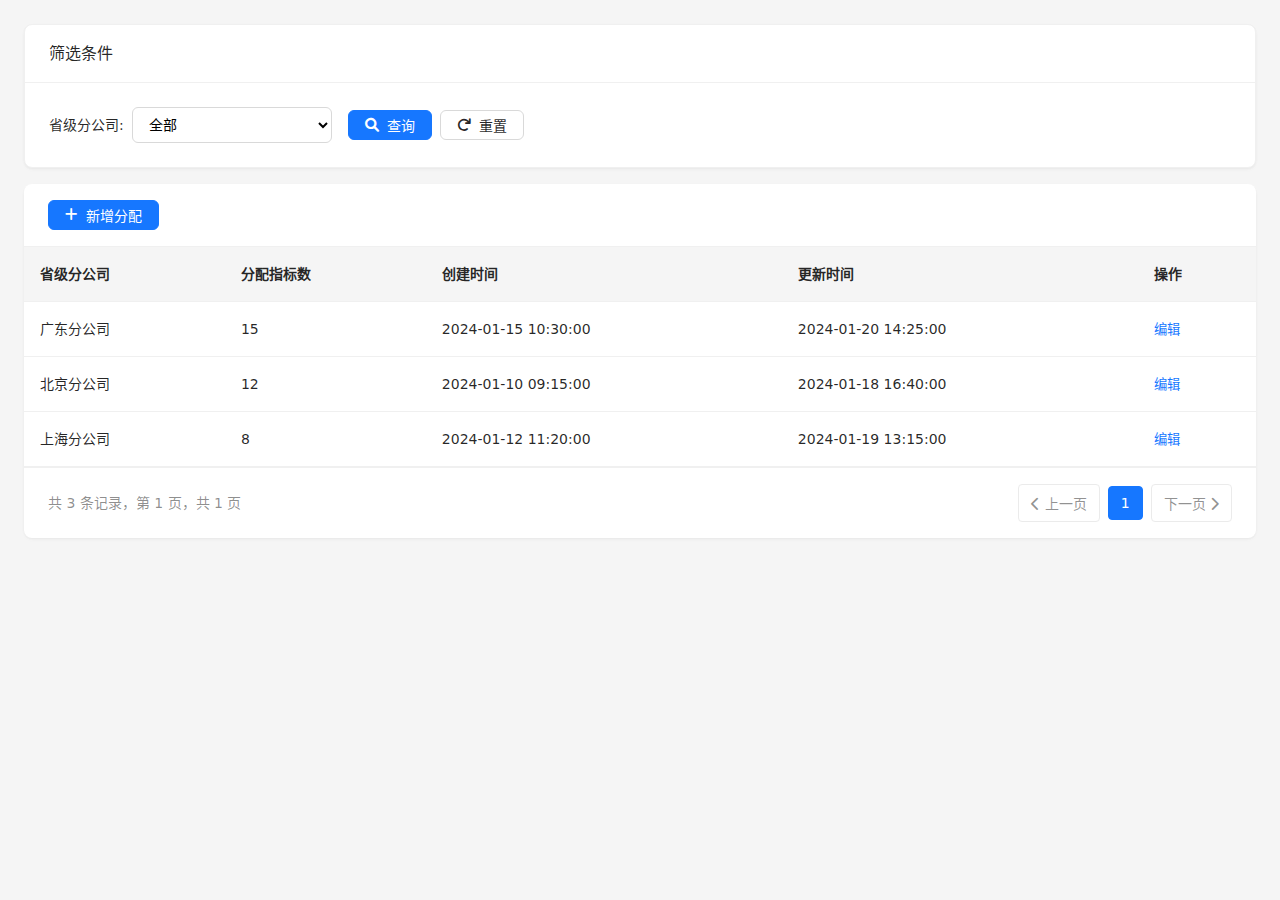
<file: indicator-assignment.html>
<!DOCTYPE html>
<html lang="zh-CN">
<head>
    <meta charset="UTF-8">
    <meta name="viewport" content="width=device-width, initial-scale=1.0">
    <title>指标分配管理</title>
    <link href="css/tailwind-minimal.css" rel="stylesheet">
    <link href="https://cdnjs.cloudflare.com/ajax/libs/font-awesome/6.0.0/css/all.min.css" rel="stylesheet">
    <style>
        :root {
            --primary-blue: #1677ff;
            --primary-blue-hover: #4096ff;
            --primary-blue-active: #0958d9;
            --primary-blue-light: #e6f4ff;
            --success-green: #52c41a;
            --warning-orange: #fa8c16;
            --error-red: #ff4d4f;
            --bg-layout: #f5f5f5;
            --bg-container: #ffffff;
            --border-color: #d9d9d9;
            --border-color-light: #f0f0f0;
            --text-primary: #000000d9;
            --text-secondary: #00000073;
            --text-disabled: #00000040;
            --shadow-card: 0 1px 2px 0 rgba(0, 0, 0, 0.03), 0 1px 6px -1px rgba(0, 0, 0, 0.02), 0 2px 4px 0 rgba(0, 0, 0, 0.02);
        }

        * {
            font-family: 'PingFang SC', 'Microsoft YaHei', system-ui, -apple-system, sans-serif;
        }

        body {
            background: var(--bg-layout);
            color: var(--text-primary);
            font-size: 14px;
            line-height: 1.5715;
            margin: 0;
            padding: 24px;
        }

        .page-header {
            background: var(--bg-container);
            padding: 24px;
            border-radius: 8px;
            box-shadow: var(--shadow-card);
            margin-bottom: 24px;
        }

        .page-title {
            font-size: 20px;
            font-weight: 600;
            color: var(--text-primary);
            margin: 0;
        }

        .breadcrumb {
            color: var(--text-secondary);
            font-size: 14px;
            margin-top: 8px;
        }

        .filter-section {
            background: var(--bg-container);
            padding: 24px;
            border-radius: 8px;
            box-shadow: var(--shadow-card);
            margin-bottom: 24px;
        }

        .filter-row {
            display: flex;
            gap: 16px;
            align-items: center;
            flex-wrap: wrap;
        }

        .filter-item {
            display: flex;
            align-items: center;
            gap: 8px;
        }

        .filter-label {
            font-size: 14px;
            color: var(--text-primary);
            white-space: nowrap;
        }

        .form-input, .form-select {
            padding: 8px 12px;
            border: 1px solid var(--border-color);
            border-radius: 6px;
            font-size: 14px;
            background: var(--bg-container);
            transition: all 0.2s;
            min-width: 200px;
        }

        .form-input:focus, .form-select:focus {
            outline: none;
            border-color: var(--primary-blue);
            box-shadow: 0 0 0 2px rgba(22, 119, 255, 0.1);
        }

        .btn {
            padding: 4px 16px;
            border-radius: 6px;
            font-size: 14px;
            font-weight: 500;
            cursor: pointer;
            transition: all 0.2s;
            border: 1px solid transparent;
            display: inline-flex;
            align-items: center;
            gap: 8px;
        }

        .btn-primary {
            background: var(--primary-blue);
            color: white;
            border-color: var(--primary-blue);
        }

        .btn-primary:hover {
            background: var(--primary-blue-hover);
            border-color: var(--primary-blue-hover);
        }

        .btn-secondary {
            background: var(--bg-container);
            color: var(--text-primary);
            border-color: var(--border-color);
        }

        .btn-secondary:hover {
            border-color: var(--primary-blue);
            color: var(--primary-blue);
        }

        .content-section {
            background: var(--bg-container);
            border-radius: 8px;
            box-shadow: var(--shadow-card);
            overflow: hidden;
        }

        .section-header {
            padding: 16px 24px;
            border-bottom: 1px solid var(--border-color-light);
            display: flex;
            justify-content: space-between;
            align-items: center;
        }

        .section-title {
            font-size: 16px;
            font-weight: 600;
            color: var(--text-primary);
        }

        .table-container {
            overflow-x: auto;
        }

        .table {
            width: 100%;
            border-collapse: collapse;
        }

        .table th {
            background: var(--bg-layout);
            padding: 16px;
            text-align: left;
            font-weight: 600;
            color: var(--text-primary);
            border-bottom: 1px solid var(--border-color-light);
            font-size: 14px;
        }

        .table td {
            padding: 16px;
            border-bottom: 1px solid var(--border-color-light);
            font-size: 14px;
            color: var(--text-primary);
        }

        .table tbody tr:hover {
            background: var(--bg-layout);
        }

        .status-badge {
            padding: 4px 8px;
            border-radius: 4px;
            font-size: 12px;
            font-weight: 500;
        }

        .status-active {
            background: #f6ffed;
            color: var(--success-green);
            border: 1px solid #b7eb8f;
        }

        .status-inactive {
            background: #fff2e8;
            color: var(--warning-orange);
            border: 1px solid #ffbb96;
        }

        .action-btn {
            padding: 4px 8px;
            font-size: 12px;
            border-radius: 4px;
            margin-right: 8px;
        }

        .pagination {
            padding: 16px 24px;
            display: flex;
            justify-content: space-between;
            align-items: center;
            border-top: 1px solid var(--border-color-light);
        }

        .pagination-info {
            color: var(--text-secondary);
            font-size: 14px;
        }

        .pagination-controls {
            display: flex;
            gap: 8px;
            align-items: center;
        }

        .pagination-btn {
            padding: 8px 12px;
            border: 1px solid var(--border-color);
            background: var(--bg-container);
            color: var(--text-primary);
            border-radius: 4px;
            cursor: pointer;
            font-size: 14px;
        }

        .pagination-btn:hover {
            border-color: var(--primary-blue);
            color: var(--primary-blue);
        }

        .pagination-btn.active {
            background: var(--primary-blue);
            color: white;
            border-color: var(--primary-blue);
        }

        .pagination-btn:disabled {
            opacity: 0.5;
            cursor: not-allowed;
        }

        /* 弹窗样式 */
        .modal-overlay {
            position: fixed;
            top: 0;
            left: 0;
            right: 0;
            bottom: 0;
            background: rgba(0, 0, 0, 0.45);
            z-index: 1000;
            display: none;
            align-items: center;
            justify-content: center;
        }

        .modal {
            background: var(--bg-container);
            border-radius: 8px;
            box-shadow: 0 6px 16px 0 rgba(0, 0, 0, 0.08), 0 3px 6px -4px rgba(0, 0, 0, 0.12), 0 9px 28px 8px rgba(0, 0, 0, 0.05);
            width: 90vw;
            max-width: 1200px;
            max-height: 90vh;
            overflow: hidden;
            display: flex;
            flex-direction: column;
        }

        .modal-header {
            padding: 16px 24px;
            border-bottom: 1px solid var(--border-color-light);
            display: flex;
            justify-content: space-between;
            align-items: center;
        }

        .modal-title {
            font-size: 16px;
            font-weight: 600;
            color: var(--text-primary);
        }

        .modal-close {
            background: none;
            border: none;
            font-size: 16px;
            color: var(--text-secondary);
            cursor: pointer;
            padding: 4px;
        }

        .modal-body {
            padding: 24px;
            overflow-y: auto;
            flex: 1;
        }

        .modal-footer {
            padding: 16px 24px;
            border-top: 1px solid var(--border-color-light);
            display: flex;
            justify-content: flex-end;
            gap: 12px;
        }

        .form-section {
            margin-bottom: 24px;
        }

        .form-section-title {
            font-size: 16px;
            font-weight: 600;
            color: var(--text-primary);
            margin-bottom: 16px;
            padding-bottom: 8px;
            border-bottom: 1px solid var(--border-color-light);
        }

        .form-row {
            display: flex;
            gap: 16px;
            margin-bottom: 16px;
            align-items: center;
        }

        .form-group {
            flex: 1;
        }

        .form-label {
            display: block;
            margin-bottom: 8px;
            font-size: 14px;
            color: var(--text-primary);
            font-weight: 500;
        }

        .form-textarea {
            width: 100%;
            min-height: 80px;
            padding: 8px 12px;
            border: 1px solid var(--border-color);
            border-radius: 6px;
            font-size: 14px;
            background: var(--bg-container);
            resize: vertical;
            font-family: inherit;
        }

        .form-textarea:focus {
            outline: none;
            border-color: var(--primary-blue);
            box-shadow: 0 0 0 2px rgba(22, 119, 255, 0.1);
        }

        .switch {
            position: relative;
            display: inline-block;
            width: 44px;
            height: 22px;
        }

        .switch input {
            opacity: 0;
            width: 0;
            height: 0;
        }

        .switch-slider {
            position: absolute;
            cursor: pointer;
            top: 0;
            left: 0;
            right: 0;
            bottom: 0;
            background-color: #ccc;
            transition: .4s;
            border-radius: 22px;
        }

        .switch-slider:before {
            position: absolute;
            content: "";
            height: 18px;
            width: 18px;
            left: 2px;
            bottom: 2px;
            background-color: white;
            transition: .4s;
            border-radius: 50%;
        }

        .switch input:checked + .switch-slider {
            background-color: var(--primary-blue);
        }

        .switch input:checked + .switch-slider:before {
            transform: translateX(22px);
        }

        /* 穿梭框样式 */
        .transfer-container {
            display: flex;
            gap: 16px;
            align-items: stretch;
            min-height: 400px;
        }

        .transfer-panel {
            flex: 1;
            border: 1px solid var(--border-color);
            border-radius: 6px;
            display: flex;
            flex-direction: column;
        }

        .transfer-header {
            padding: 12px 16px;
            background: var(--bg-layout);
            border-bottom: 1px solid var(--border-color-light);
            font-weight: 500;
            color: var(--text-primary);
            display: flex;
            justify-content: flex-start;
            align-items: center;
            gap: 8px;
        }
        
        .transfer-header span {
            background: var(--primary-blue-light);
            color: var(--primary-blue);
            padding: 2px 8px;
            border-radius: 12px;
            font-size: 12px;
            font-weight: 600;
            min-width: auto;
        }

        .transfer-search {
            padding: 12px 16px;
            border-bottom: 1px solid var(--border-color-light);
        }

        .transfer-search input {
            width: 100%;
            padding: 8px 12px;
            border: 1px solid var(--border-color);
            border-radius: 4px;
            font-size: 14px;
        }

        .transfer-body {
            flex: 1;
            overflow-y: auto;
            padding: 8px;
        }

        .transfer-group {
            margin-bottom: 16px;
        }

        .transfer-group-title {
            padding: 8px 12px;
            background: var(--bg-layout);
            border-radius: 4px;
            font-weight: 600;
            color: var(--text-primary);
            margin-bottom: 8px;
            cursor: pointer;
            display: flex;
            align-items: center;
            gap: 8px;
            justify-content: space-between;
        }

        .group-title-left {
            display: flex;
            align-items: center;
            gap: 8px;
        }

        .group-select-all {
            font-size: 12px;
            color: var(--primary-blue);
            cursor: pointer;
            padding: 2px 6px;
            border-radius: 3px;
            transition: background 0.2s;
        }

        .group-select-all:hover {
            background: var(--primary-blue-light);
        }

        .transfer-group-title i {
            transition: transform 0.2s;
        }

        .transfer-group.collapsed .transfer-group-title i {
            transform: rotate(-90deg);
        }

        .transfer-group-items {
            display: block;
        }

        .transfer-group.collapsed .transfer-group-items {
            display: none;
        }

        .transfer-item {
            padding: 8px 12px;
            margin: 2px 0;
            border-radius: 4px;
            cursor: pointer;
            display: flex;
            align-items: center;
            gap: 8px;
            transition: background 0.2s;
        }

        .transfer-item:hover {
            background: var(--bg-layout);
        }

        .transfer-item input[type="checkbox"] {
            margin: 0;
        }

        .transfer-controls {
            display: flex;
            flex-direction: column;
            justify-content: center;
            gap: 12px;
            padding: 0 8px;
        }

        .transfer-btn {
            padding: 8px 16px;
            background: var(--primary-blue);
            color: white;
            border: none;
            border-radius: 4px;
            cursor: pointer;
            font-size: 14px;
            transition: background 0.2s;
        }

        .transfer-btn:hover {
            background: var(--primary-blue-hover);
        }

        .transfer-btn:disabled {
            background: var(--text-disabled);
            cursor: not-allowed;
        }

        .assigned-item {
            display: flex;
            align-items: center;
            justify-content: space-between;
            padding: 8px 12px;
            margin: 2px 0;
            border-radius: 4px;
            background: var(--bg-layout);
        }

        .assigned-item-name {
            flex: 1;
        }

        .assigned-item-controls {
            display: flex;
            gap: 8px;
            align-items: center;
        }

        .permission-switch {
            display: flex;
            align-items: center;
            gap: 4px;
            font-size: 12px;
            flex-direction: column;
            text-align: center;
        }

        .permission-switch-row {
            display: flex;
            align-items: center;
            gap: 4px;
            margin: 2px 0;
        }

        .permission-label {
            font-size: 11px;
            color: var(--text-secondary);
            white-space: nowrap;
            min-width: 60px;
        }
        

        .btn-link {
            background: transparent;
            border: none;
            color: var(--primary-blue);
            padding: 0;
            height: auto;
        }

        .btn-link:hover {
            color: var(--primary-blue-hover);
        }
        .card {
            background: var(--bg-container);
            border-radius: 8px;
            box-shadow: var(--shadow-card);
            border: 1px solid var(--border-color-light);
            margin-bottom: 16px;
        }
        .card-header {
            padding: 16px 24px;
            border-bottom: 1px solid var(--border-color-light);
            display: flex;
            align-items: center;
            justify-content: space-between;
        }

       .card-body {
            padding: 24px;
        }

        .card-title {
            font-size: 16px;
            font-weight: 500;
            color: var(--text-primary);
            margin: 0;
        }

    </style>
</head>
<body>
    
<div class="card"> 

    <!-- 筛选区域 -->
     <div class="card-header">
                <h3 class="card-title">筛选条件</h3>
                
    </div>
     <div class="card-body">
    
        <div class="filter-row">
            <div class="filter-item">
                <label class="filter-label">省级分公司:</label>
                <select class="form-select" id="companyFilter">
                    <option value="">全部</option>
                    <option value="guangdong">广东分公司</option>
                    <option value="beijing">北京分公司</option>
                    <option value="shanghai">上海分公司</option>
                    <option value="jiangsu">江苏分公司</option>
                    <option value="zhejiang">浙江分公司</option>
                </select>
            </div>
            <!-- <div class="filter-item">
                <label class="filter-label">分配时间:</label>
                <input type="date" class="form-input" id="startDate">
                <span style="margin: 0 8px;">至</span>
                <input type="date" class="form-input" id="endDate">
            </div> -->
            <div class="filter-item">
                <button class="btn btn-primary" onclick="searchAssignments()">
                    <i class="fas fa-search"></i>
                    查询
                </button>
                <button class="btn btn-secondary" onclick="resetFilters()">
                    <i class="fas fa-redo"></i>
                    重置
                </button>
            </div>
        </div>
    
    </div>
</div>
    <!-- 数据表格 -->
    <div class="content-section">
        <div class="section-header">
            <!-- <div class="section-title">分配列表</div> -->
            <button class="btn btn-primary" onclick="openAssignmentModal()">
                <i class="fas fa-plus"></i>
                新增分配
            </button>
        </div>
        <div class="table-container">
            <table class="table">
                <thead>
                    <tr>
                        <th>省级分公司</th>
                        <th>分配指标数</th>
                        <th>创建时间</th>
                        <th>更新时间</th>
                       
                        <th>操作</th>
                    </tr>
                </thead>
                <tbody id="assignmentTableBody">
                    <tr>
                        <td>广东分公司</td>
                        <td>15</td>
                        <td>2024-01-15 10:30:00</td>
                        <td>2024-01-20 14:25:00</td>
                         <td>
                            <button class="btn-link  " onclick="editAssignment('guangdong')">
                                
                                编辑
                            </button>
                            
                        </td>
                        
                    </tr>
                    <tr>
                        <td>北京分公司</td>
                        <td>12</td>
                        <td>2024-01-10 09:15:00</td>
                        <td>2024-01-18 16:40:00</td>
                        <td>
                            <button class="btn-link" onclick="editAssignment('beijing')">
                               
                                编辑
                            </button>
                           
                        </td>
                    </tr>
                    <tr>
                        <td>上海分公司</td>
                        <td>8</td>
                        <td>2024-01-12 11:20:00</td>
                        <td>2024-01-19 13:15:00</td>
                        <td>
                            <button class="btn-link" onclick="editAssignment('shanghai')">
                                
                                编辑
                            </button>
                            
                        </td>
                    </tr>
                </tbody>
            </table>
        </div>
        <div class="pagination">
            <div class="pagination-info">共 3 条记录，第 1 页，共 1 页</div>
            <div class="pagination-controls">
                <button class="pagination-btn" disabled>
                    <i class="fas fa-chevron-left"></i>
                    上一页
                </button>
                <button class="pagination-btn active">1</button>
                <button class="pagination-btn" disabled>
                    下一页
                    <i class="fas fa-chevron-right"></i>
                </button>
            </div>
        </div>
    </div>

    <!-- 指标分配弹窗 -->
    <div class="modal-overlay" id="assignmentModal">
        <div class="modal">
            <div class="modal-header">
                <div class="modal-title" id="modalTitle">新增指标分配</div>
                <button class="modal-close" onclick="closeAssignmentModal()">
                    <i class="fas fa-times"></i>
                </button>
            </div>
            <div class="modal-body">
                <!-- 基础信息 -->
                <div class="form-section">
                    <div class="form-section-title">基础信息</div>
                    <div class="form-row">
                        <div class="form-group" style="width: 33.33%;">
                            <label class="form-label">省级分公司</label>
                            <select class="form-select" id="modalCompany">
                                <option value="">请选择分公司</option>
                                <option value="guangdong">广东分公司</option>
                                <option value="beijing">北京分公司</option>
                                <option value="shanghai">上海分公司</option>
                                <option value="jiangsu">江苏分公司</option>
                                <option value="zhejiang">浙江分公司</option>
                            </select>
                        </div>
                        <!-- <div class="form-group">
                            <label class="form-label">分配状态</label>
                            <div style="display: flex; align-items: center; gap: 8px;">
                                <label class="switch">
                                    <input type="checkbox" id="modalStatus" checked>
                                    <span class="switch-slider"></span>
                                </label>
                                <span id="statusText">启用</span>
                            </div>
                        </div> -->
                    </div>
                    <div class="form-row">
                        <div class="form-group">
                            <label class="form-label">备注</label>
                            <textarea class="form-textarea" id="modalRemark" placeholder="请输入备注说明（可选）"></textarea>
                        </div>
                    </div>
                </div>

                <!-- 指标配置 -->
                <div class="form-section">
                    <div class="form-section-title">指标配置</div>
                    <div class="transfer-container">
                        <!-- 指标库 -->
                        <div class="transfer-panel">
                            <div class="transfer-header">
                                指标库 (<span id="availableCount">102</span>)
                            </div>
                            <div class="transfer-search">
                                <input type="text" placeholder="搜索指标..." id="searchAvailable" oninput="filterAvailableIndicators()">
                            </div>
                            <div class="transfer-body" id="availableIndicators">
                                 <!-- 商户画像指标组 -->
                                <div class="transfer-group">
                                    <div class="transfer-group-title" onclick="toggleGroup(this)">
                                        <div class="group-title-left">
                                            <i class="fas fa-chevron-down"></i>
                                            <span>资料风险指标 (30)</span>
                                        </div>
                                        <span class="group-select-all" onclick="selectAllInGroup(event, 'profile', 'available')">全选</span>
                                    </div>
                                    <div class="transfer-group-items">
                                        <div class="transfer-item">
                                            <input type="checkbox" id="indicator_6" value="商户信息完整性">
                                            <label for="indicator_6">小微进件次数</label>
                                        </div>
                                        <div class="transfer-item">
                                            <input type="checkbox" id="indicator_7" value="经营状态异常">
                                            <label for="indicator_7">非小微进件次数</label>
                                        </div>
                                        <div class="transfer-item">
                                            <input type="checkbox" id="indicator_8" value="注册信息变更">
                                            <label for="indicator_8">门头照历史重复次数</label>
                                        </div>
                                        <div class="transfer-item">
                                            <input type="checkbox" id="indicator_9" value="法人代表风险">
                                            <label for="indicator_9">场景照历史重复次数</label>
                                        </div>
                                    </div>
                                </div>

                                <!-- 交易风险指标组 -->
                                <div class="transfer-group">
                                    <div class="transfer-group-title" onclick="toggleGroup(this)">
                                        <div class="group-title-left">
                                            <i class="fas fa-chevron-down"></i>
                                            <span>交易风险指标 (40)</span>
                                        </div>
                                        <span class="group-select-all" onclick="selectAllInGroup(event, 'transaction', 'available')">全选</span>
                                    </div>
                                    <div class="transfer-group-items">
                                        <div class="transfer-item">
                                            <input type="checkbox" id="indicator_1" value="交易金额异常">
                                            <label for="indicator_1">优惠交易占比</label>
                                        </div>
                                        <div class="transfer-item">
                                            <input type="checkbox" id="indicator_2" value="高频交易检测">
                                            <label for="indicator_2">信用卡交易占比</label>
                                        </div>
                                        <div class="transfer-item">
                                            <input type="checkbox" id="indicator_3" value="异常时段交易">
                                            <label for="indicator_3">笔均交易</label>
                                        </div>
                                        <div class="transfer-item">
                                            <input type="checkbox" id="indicator_4" value="频繁小额交易">
                                            <label for="indicator_4">交易时间范围</label>
                                        </div>
                                        <div class="transfer-item">
                                            <input type="checkbox" id="indicator_5" value="跨地区交易">
                                            <label for="indicator_5">单人交易占比</label>
                                        </div>
                                    </div>
                                </div>

                               
                                <!-- 补贴风险指标组 -->
                                <div class="transfer-group">
                                    <div class="transfer-group-title" onclick="toggleGroup(this)">
                                        <div class="group-title-left">
                                            <i class="fas fa-chevron-down"></i>
                                            <span>补贴风险指标 (32)</span>
                                        </div>
                                        <span class="group-select-all" onclick="selectAllInGroup(event, 'subsidy', 'available')">全选</span>
                                    </div>
                                    <div class="transfer-group-items">
                                        <div class="transfer-item">
                                            <input type="checkbox" id="indicator_10" value="补贴申请异常">
                                            <label for="indicator_10">当月预估耗能</label>
                                        </div>
                                        <div class="transfer-item">
                                            <input type="checkbox" id="indicator_11" value="虚假补贴申报">
                                            <label for="indicator_11">上月实际耗能</label>
                                        </div>
                                        <div class="transfer-item">
                                            <input type="checkbox" id="indicator_12" value="重复申请补贴">
                                            <label for="indicator_12">成本同比增长</label>
                                        </div>
                                    </div>
                                </div>
                            </div>
                        </div>

                        <!-- 操作按钮 -->
                        <div class="transfer-controls">
                            <button class="transfer-btn" onclick="addSelectedIndicators()" id="addBtn">
                                <i class="fas fa-chevron-right"></i><i class="fas fa-chevron-right"></i>
                                <div>添加</div>
                            </button>
                            <button class="transfer-btn" onclick="removeSelectedIndicators()" id="removeBtn">
                                <i class="fas fa-chevron-left"></i><i class="fas fa-chevron-left"></i>
                                <div>移除</div>
                            </button>
                        </div>

                        <!-- 已分配指标 -->
                        <div class="transfer-panel">
                            <div class="transfer-header">
                                已分配 (<span id="assignedCount">0</span>)
                            </div>
                            <div class="transfer-search">
                                <input type="text" placeholder="搜索已分配指标..." id="searchAssigned" oninput="filterAssignedIndicators()">
                            </div>
                            <div class="transfer-body" id="assignedIndicators">
                                <!-- 已分配的指标将在这里显示 -->
                            </div>
                        </div>
                    </div>
                </div>
            </div>
            <div class="modal-footer">
                <button class="btn btn-secondary" onclick="closeAssignmentModal()">取消</button>
                <button class="btn btn-primary" onclick="saveAssignment()">保存</button>
            </div>
        </div>
    </div>

    <script>
        // 全局变量
        let currentMode = 'add'; // 'add' 或 'edit'
        let currentCompanyId = null;
        let assignedIndicatorsList = [];

        /**
         * 打开指标分配弹窗
         * @param {string} mode - 模式：'add' 或 'edit'
         * @param {string} companyId - 分公司ID（编辑模式时使用）
         */
        function openAssignmentModal(mode = 'add', companyId = null) {
            currentMode = mode;
            currentCompanyId = companyId;
            
            const modal = document.getElementById('assignmentModal');
            const modalTitle = document.getElementById('modalTitle');
            const modalCompany = document.getElementById('modalCompany');
            
            if (mode === 'edit') {
                modalTitle.textContent = `编辑指标分配`;
                modalCompany.value = companyId;
                modalCompany.disabled = true;
                loadAssignmentData(companyId);
            } else {
                modalTitle.textContent = '新增指标分配';
                modalCompany.disabled = false;
                resetModalForm();
            }
            
            modal.style.display = 'flex';
        }

        /**
         * 关闭指标分配弹窗
         */
        function closeAssignmentModal() {
            const modal = document.getElementById('assignmentModal');
            modal.style.display = 'none';
            resetModalForm();
        }

        /**
         * 重置弹窗表单
         */
        function resetModalForm() {
            document.getElementById('modalCompany').value = '';
            // document.getElementById('modalStatus').checked = true;
            document.getElementById('modalRemark').value = '';
            // document.getElementById('statusText').textContent = '启用';
            
            // 清空已分配指标
            assignedIndicatorsList = [];
            updateAssignedIndicators();
            
            // 重置所有复选框
            document.querySelectorAll('#availableIndicators input[type="checkbox"]').forEach(checkbox => {
                checkbox.checked = false;
            });
        }

        /**
         * 编辑分配
         * @param {string} companyId - 分公司ID
         */
        function editAssignment(companyId) {
            openAssignmentModal('edit', companyId);
        }

        /**
         * 查看分配详情
         * @param {string} companyId - 分公司ID
         */
        function viewAssignment(companyId) {
            // 这里可以实现查看详情的逻辑
            alert(`查看 ${getCompanyName(companyId)} 的分配详情`);
        }

        /**
         * 获取分公司名称
         * @param {string} companyId - 分公司ID
         * @returns {string} 分公司名称
         */
        function getCompanyName(companyId) {
            const companyNames = {
                'guangdong': '广东分公司',
                'beijing': '北京分公司',
                'shanghai': '上海分公司',
                'jiangsu': '江苏分公司',
                'zhejiang': '浙江分公司'
            };
            return companyNames[companyId] || companyId;
        }

        /**
         * 加载分配数据（编辑模式）
         * @param {string} companyId - 分公司ID
         */
        function loadAssignmentData(companyId) {
            // 模拟加载已分配的指标数据
            const mockData = {
                'guangdong': {
                    status: true,
                    remark: '广东分公司指标分配配置',
                    indicators: [
                        { id: 'indicator_1', name: '优惠交易占比', category: '交易风险指标', configPermission: true, riskBlock: false },
                        { id: 'indicator_3', name: '笔均交易', category: '交易风险指标', configPermission: false, riskBlock: true },
                        { id: 'indicator_6', name: '小微进件次数', category: '资料风险指标', configPermission: true, riskBlock: true }
                    ]
                },
                'beijing': {
                    status: true,
                    remark: '北京分公司指标分配配置',
                    indicators: [
                        { id: 'indicator_2', name: '信用卡交易占比', category: '交易风险指标', configPermission: true, riskBlock: false },
                        { id: 'indicator_7', name: '非小微进件次数', category: '资料风险指标', configPermission: false, riskBlock: true }
                    ]
                }
            };
            
            const data = mockData[companyId];
            if (data) {
                // document.getElementById('modalStatus').checked = data.status;
                // document.getElementById('statusText').textContent = data.status ? '启用' : '禁用';
                // document.getElementById('modalRemark').value = data.remark;
                
                assignedIndicatorsList = data.indicators;
                updateAssignedIndicators();
                
                // 更新可用指标的选中状态
                data.indicators.forEach(indicator => {
                    const checkbox = document.getElementById(indicator.id);
                    if (checkbox) {
                        checkbox.checked = true;
                    }
                });
            }
        }

        /**
         * 切换指标组的展开/折叠状态
         * @param {Element} element - 点击的组标题元素
         */
        function toggleGroup(element) {
            const group = element.closest('.transfer-group');
            group.classList.toggle('collapsed');
        }

        /**
         * 添加选中的指标
         */
        function addSelectedIndicators() {
            const selectedCheckboxes = document.querySelectorAll('#availableIndicators input[type="checkbox"]:checked');
            
            selectedCheckboxes.forEach(checkbox => {
                const indicatorId = checkbox.id;
                const indicatorName = checkbox.value;
                const category = checkbox.closest('.transfer-group').querySelector('.transfer-group-title span').textContent.split(' ')[0];
                
                // 检查是否已经存在
                if (!assignedIndicatorsList.find(item => item.id === indicatorId)) {
                    assignedIndicatorsList.push({
                        id: indicatorId,
                        name: indicatorName,
                        category: category,
                        configPermission: false,
                        riskBlock: false
                    });
                }
            });
            
            updateAssignedIndicators();
        }



        /**
         * 更新已分配指标显示
         */
        function updateAssignedIndicators() {
            const container = document.getElementById('assignedIndicators');
            const countElement = document.getElementById('assignedCount');
            
            countElement.textContent = assignedIndicatorsList.length;
            
            if (assignedIndicatorsList.length === 0) {
                container.innerHTML = '<div style="padding: 20px; text-align: center; color: var(--text-secondary);">暂无已分配指标</div>';
                return;
            }
            
            // 按类别分组
            const groupedIndicators = {};
            assignedIndicatorsList.forEach(indicator => {
                if (!groupedIndicators[indicator.category]) {
                    groupedIndicators[indicator.category] = [];
                }
                groupedIndicators[indicator.category].push(indicator);
            });
            
            let html = '';
            Object.keys(groupedIndicators).forEach(category => {
                // 如果该类别没有指标，则跳过不显示
                if (groupedIndicators[category].length === 0) {
                    return;
                }
                
                html += `
                    <div class="transfer-group">
                        <div class="transfer-group-title" onclick="toggleGroup(this)">
                            <div class="group-title-left">
                                <i class="fas fa-chevron-down"></i>
                                <span>${category} (${groupedIndicators[category].length})</span>
                            </div>
                            <span class="group-select-all" onclick="selectAllInGroup(event, '${category}', 'assigned')">全选</span>
                        </div>
                        <div class="transfer-group-items">
                `;
                
                groupedIndicators[category].forEach(indicator => {
                    // 仅资料风险指标显示权限开关
                    const showPermissionSwitches = indicator.category === '商户画像' || indicator.category === '资料风险指标';
                    
                    html += `
                        <div class="assigned-item">
                            <div style="display: flex; align-items: center; gap: 8px;">
                                <input type="checkbox" value="${indicator.id}">
                                <span class="assigned-item-name">${indicator.name}</span>
                            </div>
                            <div class="assigned-item-controls">`;
                    
                    if (showPermissionSwitches) {
                        html += `
                                <div class="permission-switch">
                                    <div class="permission-switch-row">
                                        <span class="permission-label">允许机构配置风险等级</span>
                                        <label class="switch" style="width: 32px; height: 16px;">
                                            <input type="checkbox" ${indicator.configPermission ? 'checked' : ''} 
                                                   onchange="updatePermission('${indicator.id}', 'configPermission', this.checked)">
                                            <span class="switch-slider" style="border-radius: 16px;"></span>
                                        </label>
                                    </div>
                                    <div class="permission-switch-row">
                                        <span class="permission-label">触发高风险后禁止进件</span>
                                        <label class="switch" style="width: 32px; height: 16px;">
                                            <input type="checkbox" ${indicator.riskBlock ? 'checked' : ''} 
                                                   onchange="updatePermission('${indicator.id}', 'riskBlock', this.checked)">
                                            <span class="switch-slider" style="border-radius: 16px;"></span>
                                        </label>
                                    </div>
                                </div>`;
                    }
                    
                    html += `
                            </div>
                        </div>
                    `;
                });
                
                html += `
                        </div>
                    </div>
                `;
            });
            
            container.innerHTML = html;
        }

        /**
         * 更新指标权限
         * @param {string} indicatorId - 指标ID
         * @param {string} permissionType - 权限类型
         * @param {boolean} value - 权限值
         */
        function updatePermission(indicatorId, permissionType, value) {
            const indicator = assignedIndicatorsList.find(item => item.id === indicatorId);
            if (indicator) {
                indicator[permissionType] = value;
            }
        }

        /**
         * 筛选可用指标
         */
        function filterAvailableIndicators() {
            const searchTerm = document.getElementById('searchAvailable').value.toLowerCase();
            const items = document.querySelectorAll('#availableIndicators .transfer-item');
            
            items.forEach(item => {
                const label = item.querySelector('label').textContent.toLowerCase();
                if (label.includes(searchTerm)) {
                    item.style.display = 'flex';
                } else {
                    item.style.display = 'none';
                }
            });
        }

        /**
         * 筛选已分配指标
         */
        function filterAssignedIndicators() {
            const searchTerm = document.getElementById('searchAssigned').value.toLowerCase();
            const items = document.querySelectorAll('#assignedIndicators .assigned-item');
            
            items.forEach(item => {
                const name = item.querySelector('.assigned-item-name').textContent.toLowerCase();
                if (name.includes(searchTerm)) {
                    item.style.display = 'flex';
                } else {
                    item.style.display = 'none';
                }
            });
        }

        /**
         * 筛选已分配指标
         */
        function filterAssignedIndicators() {
            const searchTerm = document.getElementById('searchAssigned').value.toLowerCase();
            const items = document.querySelectorAll('#assignedIndicators .assigned-item');
            
            items.forEach(item => {
                const name = item.querySelector('.assigned-item-name').textContent.toLowerCase();
                if (name.includes(searchTerm)) {
                    item.style.display = 'flex';
                } else {
                    item.style.display = 'none';
                }
            });
        }

        /**
         * 保存分配配置
         */
        function saveAssignment() {
            const company = document.getElementById('modalCompany').value;
            // const status = document.getElementById('modalStatus').checked;
            const remark = document.getElementById('modalRemark').value;
            
            if (!company) {
                alert('请选择省级分公司');
                return;
            }
            
            if (assignedIndicatorsList.length === 0) {
                alert('请至少分配一个指标');
                return;
            }
            
            // 模拟保存操作
            console.log('保存分配配置:', {
                company,
                status,
                remark,
                indicators: assignedIndicatorsList
            });
            
            alert('保存成功！');
            closeAssignmentModal();
            
            // 刷新列表（这里可以调用实际的刷新方法）
            // refreshAssignmentList();
        }

        /**
         * 搜索分配记录
         */
        function searchAssignments() {
            const company = document.getElementById('companyFilter').value;
            const startDate = document.getElementById('startDate').value;
            const endDate = document.getElementById('endDate').value;
            
            console.log('搜索条件:', { company, startDate, endDate });
            
            // 这里可以实现实际的搜索逻辑
            alert('搜索功能待实现');
        }

        /**
         * 重置筛选条件
         */
        function resetFilters() {
            document.getElementById('companyFilter').value = '';
            document.getElementById('startDate').value = '';
            document.getElementById('endDate').value = '';
        }

        // 状态开关变化事件
        // document.getElementById('modalStatus').addEventListener('change', function() {
        //     document.getElementById('statusText').textContent = this.checked ? '启用' : '禁用';
        // });

        /**
         * 移除选中的指标
         */
        function removeSelectedIndicators() {
            const assignedPanel = document.getElementById('assignedIndicators');
            const checkedBoxes = assignedPanel.querySelectorAll('.assigned-item > div:first-child input[type="checkbox"]:checked');
            
            if (checkedBoxes.length === 0) {
                alert('请先选择要移除的指标');
                return;
            }
            
            // 收集要移除的指标ID
            const indicatorsToRemove = [];
            checkedBoxes.forEach(checkbox => {
                indicatorsToRemove.push(checkbox.value);
            });
            
            // 从assignedIndicatorsList中移除指标
            assignedIndicatorsList = assignedIndicatorsList.filter(indicator => 
                !indicatorsToRemove.includes(indicator.id)
            );
            
            // 重新渲染已分配指标列表
            updateAssignedIndicators();
            
            // 更新可用指标的选中状态
            indicatorsToRemove.forEach(indicatorId => {
                const checkbox = document.getElementById(indicatorId);
                if (checkbox) {
                    checkbox.checked = false;
                }
            });
        }
        
        /**
         * 更新已分配指标数量
         */
        function updateAssignedCount() {
            const assignedPanel = document.getElementById('assignedIndicators');
            const items = assignedPanel.querySelectorAll('.assigned-item');
            document.getElementById('assignedCount').textContent = items.length;
        }

        /**
         * 按组全选/取消全选指标
         * @param {Event} event - 事件对象
         * @param {string} groupType - 组类型
         * @param {string} panelType - 面板类型：'available' 或 'assigned'
         */
        function selectAllInGroup(event, groupType, panelType) {
            event.stopPropagation(); // 阻止事件冒泡，避免触发组折叠
            
            if (panelType === 'available') {
                const group = event.target.closest('.transfer-group');
                const checkboxes = group.querySelectorAll('input[type="checkbox"]');
                const allChecked = Array.from(checkboxes).every(cb => cb.checked);
                
                checkboxes.forEach(checkbox => {
                    checkbox.checked = !allChecked;
                });
                
                event.target.textContent = allChecked ? '全选' : '取消';
            } else if (panelType === 'assigned') {
                const group = event.target.closest('.transfer-group');
                // 只选择指标复选框，不包括权限开关
                const checkboxes = group.querySelectorAll('.assigned-item > div:first-child input[type="checkbox"]');
                const allChecked = Array.from(checkboxes).every(cb => cb.checked);
                
                checkboxes.forEach(checkbox => {
                    checkbox.checked = !allChecked;
                });
                
                event.target.textContent = allChecked ? '全选' : '取消';
            }
        }



        // 页面加载完成后的初始化
        document.addEventListener('DOMContentLoaded', function() {
            console.log('指标分配页面加载完成');
        });
    </script>
</body>
</html>
</file>
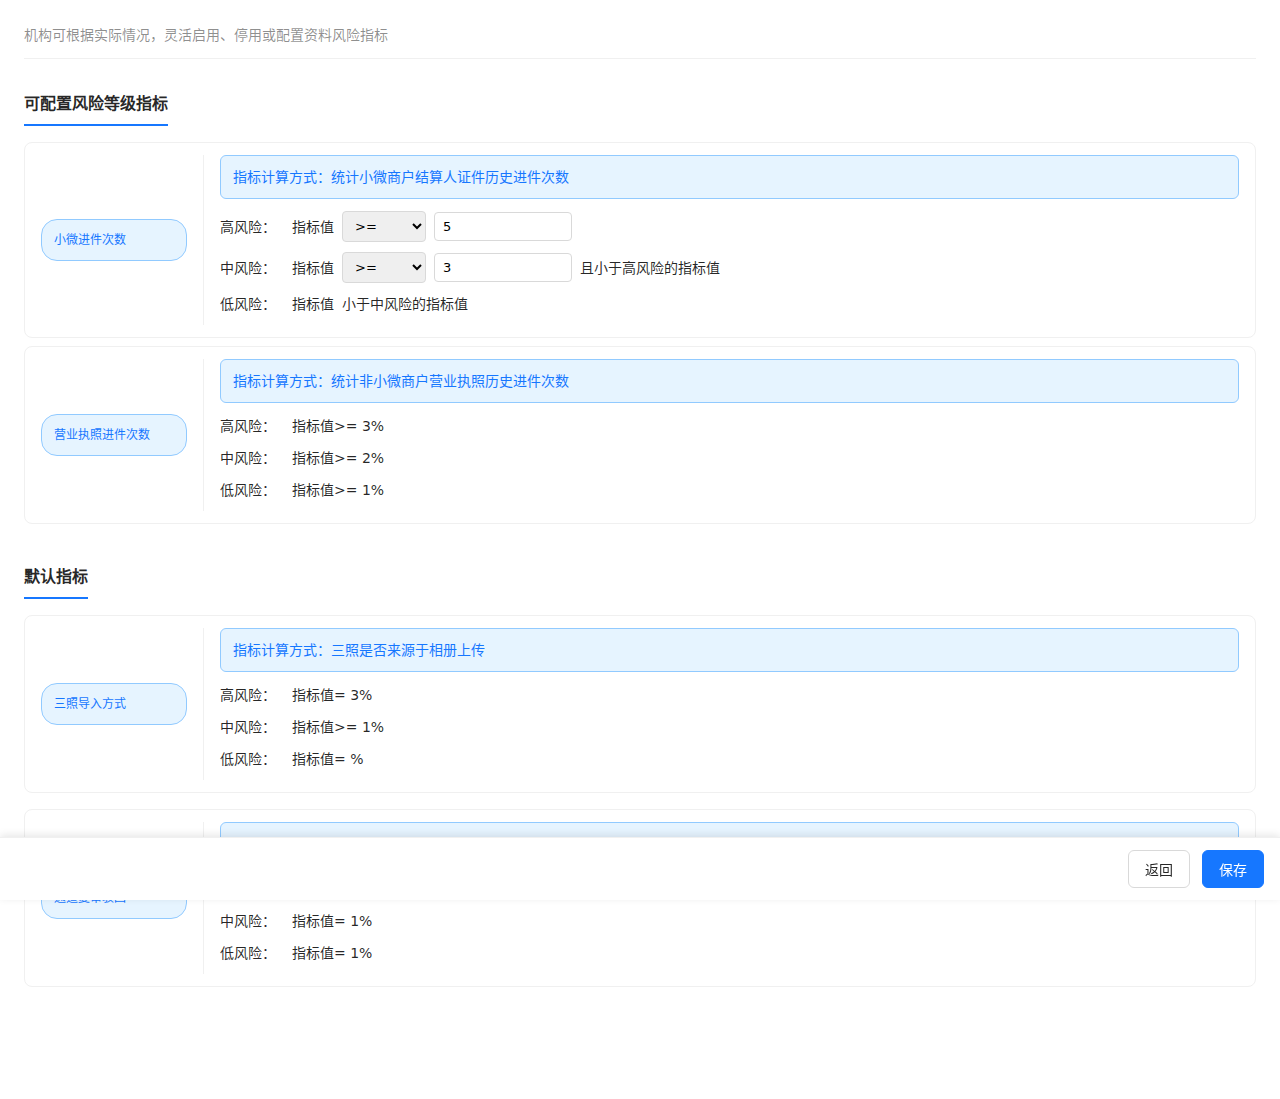
<file: profile-risk-config.html>
<!DOCTYPE html>
<html lang="zh-CN">

<head>
    <meta charset="UTF-8">
    <meta name="viewport" content="width=device-width, initial-scale=1.0">
    <title>资料风险指标配置</title>
    <style>
        :root {
            --primary-blue: #1677ff;
            --primary-blue-hover: #4096ff;
            --primary-blue-active: #0958d9;
            --primary-blue-light: #e6f4ff;
            --success-green: #52c41a;
            --warning-orange: #fa8c16;
            --error-red: #ff4d4f;
            --bg-layout: #f5f5f5;
            --bg-container: #ffffff;
            --border-color: #d9d9d9;
            --border-color-light: #f0f0f0;
            --text-primary: #000000d9;
            --text-secondary: #00000073;
            --text-disabled: #00000040;
            --shadow-card: 0 1px 2px 0 rgba(0, 0, 0, 0.03), 0 1px 6px -1px rgba(0, 0, 0, 0.02), 0 2px 4px 0 rgba(0, 0, 0, 0.02);
        }

        * {
            font-family: 'PingFang SC', 'Microsoft YaHei', system-ui, -apple-system, sans-serif;
        }

        body {
            background: var(--bg-container);
            color: var(--text-primary);
            font-size: 14px;
            line-height: 1.5715;
            margin: 0;
            padding: 24px;
            padding-bottom: 80px; /* 避免被固定操作栏遮挡 */
        }

        .config-header {
            margin-bottom: 16px;
            padding-bottom: 12px;
            border-bottom: 1px solid var(--border-color-light);
        }

        .config-description {
            color: var(--text-secondary);
            margin: 0;
        }

        .module-section {
            margin-bottom: 24px;
        }

        .module-title {
            font-size: 16px;
            font-weight: 600;
            color: var(--text-primary);
            margin-bottom: 16px;
            padding-bottom: 8px;
            border-bottom: 2px solid var(--primary-blue);
            display: inline-block;
        }

        .configurable-item {
            display: flex;
            align-items: center;
            padding: 12px 16px;
            border: 1px solid var(--border-color-light);
            border-radius: 8px;
            margin-bottom: 8px;
            background: var(--bg-container);
            transition: all 0.2s ease;
        }

        .configurable-item:hover {
            border-color: var(--primary-blue);
            box-shadow: 0 2px 8px rgba(22, 119, 255, 0.1);
        }

        .configurable-tag {
            display: inline-flex;
            align-items: center;
            gap: 6px;
            padding: 6px 12px;
            border-radius: 16px;
            border: 1px solid #91caff;
            background: var(--primary-blue-light);
            color: var(--primary-blue);
            font-size: 12px;
            user-select: none;
            position: relative;
            min-width: 120px;
            min-height: 28px;
        }

        .config-panel {
            flex: 1;
            margin-left: 16px;
            padding-left: 16px;
            border-left: 1px solid var(--border-color-light);
        }

        .config-panel.readonly input,
        .config-panel.readonly select {
            background: #f5f5f5;
            border-color: #d9d9d9;
            color: #666;
            cursor: not-allowed;
            pointer-events: none;
        }

        .tag-list {
            display: flex;
            flex-direction: column;
            gap: 8px;
        }

        .fixed-item {
            display: flex;
            align-items: center;
            padding: 12px 16px;
            border: 1px solid var(--border-color-light);
            border-radius: 8px;
            background: var(--bg-container);
            transition: all 0.2s ease;
        }

        .fixed-item:hover {
            border-color: var(--primary-blue);
            box-shadow: 0 2px 8px rgba(22, 119, 255, 0.1);
        }

        .fixed-item-left {
            min-width: 120px;
            margin-right: 16px;
        }

        .fixed-tag {
            display: inline-flex;
            align-items: center;
            gap: 6px;
            padding: 6px 12px;
            border-radius: 16px;
            border: 1px solid #91caff;
            background: var(--primary-blue-light);
            color: var(--primary-blue);
            font-size: 12px;
            user-select: none;
            position: relative;
            min-height: 28px;
            min-width: 120px;
        }

        .fixed-item-right {
            flex: 1;
            padding-left: 16px;
            border-left: 1px solid var(--border-color-light);
        }

        .calc-info {
            color: var(--text-secondary);
            font-size: 13px;
            margin-bottom: 8px;
        }

        .risk-levels {
            display: flex;
            gap: 16px;
            font-size: 12px;
        }

        .risk-high {
            color: var(--error-red);
        }

        .risk-medium {
            color: var(--warning-orange);
        }

        .risk-low {
            color: var(--success-green);
        }

        .tag-item {
            display: inline-flex;
            align-items: center;
            gap: 6px;
            padding: 6px 12px;
            border-radius: 16px;
            border: 1px solid #91caff;
            background: var(--primary-blue-light);
            color: var(--primary-blue);
            font-size: 12px;
            cursor: pointer;
            user-select: none;
            position: relative;
            transition: all 0.2s ease;
            min-height: 28px;
        }

        .tag-item:hover {
            background: #bae0ff;
            border-color: var(--primary-blue-hover);
            transform: translateY(-1px);
            box-shadow: 0 2px 4px rgba(22, 119, 255, 0.2);
        }

        .tag-item.selected {
            background: var(--primary-blue);
            color: #fff;
            border-color: var(--primary-blue);
            box-shadow: 0 2px 8px rgba(22, 119, 255, 0.3);
            padding-right: 32px;
        }

        .tag-item.selected:hover {
            background: var(--primary-blue-hover);
            border-color: var(--primary-blue-hover);
        }

        .tag-item .check-icon {
            position: absolute;
            right: 8px;
            top: 50%;
            transform: translateY(-50%);
            width: 14px;
            height: 14px;
            opacity: 0;
            transition: opacity 0.2s ease;
            color: var(--primary-blue);
        }

        .tag-item.selected .check-icon {
            opacity: 1;
            color: #fff;
        }

        .tag-item.disabled {
            background: #f0f0f0;
            color: var(--text-disabled);
            border-color: var(--border-color-light);
            cursor: not-allowed;
        }

        .details-card {
            margin-top: 16px;
            border: 1px solid var(--border-color-light);
            border-radius: 8px;
            padding: 16px;
            background: var(--bg-container);
            box-shadow: var(--shadow-card);
        }

        .details-title {
            font-weight: 600;
            margin: 0 0 12px 0;
        }
        .checkbox-group {
            display: flex;
            flex-wrap: wrap;
            gap: 16px;
        }

        .checkbox-item {
            display: flex;
            align-items: center;
            gap: 8px;
        }

        .checkbox-item input[type="checkbox"] {
            width: 16px;
            height: 16px;
        }

        .calc-readonly {
            background: var(--primary-blue-light);
            border: 1px solid #91caff;
            border-radius: 6px;
            padding: 10px 12px;
            color: var(--primary-blue);
            margin-bottom: 12px;
        }

        .threshold-row {
            display: flex;
            align-items: center;
            gap: 8px;
            margin-bottom: 10px;
        }

        .threshold-row label { width: 64px; font-weight: 500; }

        .op-select, .num-input {
            padding: 6px 8px;
            border: 1px solid var(--border-color);
            border-radius: 4px;
            font-size: 13px;
        }

        .op-select { width: 84px; }
        .num-input { width: 120px; }

        /* 区间值容器样式 */
        .value-container {
            display: inline-flex;
            align-items: center;
            gap: 8px;
        }

        .interval-inputs {
            display: flex;
            align-items: center;
            gap: 8px;
        }

        .interval-separator {
            color: var(--text-secondary);
            font-weight: 500;
        }

        .interval-input {
            width: 80px;
        }

        .page-footer {
            position: fixed;
            bottom: 0; left: 0; right: 0;
            background: var(--bg-container);
            border-top: 1px solid var(--border-color-light);
            padding: 12px 16px;
            display: flex;
            align-items: center;
            gap: 12px;
            box-shadow: 0 -2px 8px rgba(0,0,0,0.1);
            z-index: 100;
        }

        .btn {
            display: inline-flex;
            align-items: center;
            justify-content: center;
            padding: 8px 16px;
            border-radius: 6px;
            font-size: 14px;
            font-weight: 500;
            text-decoration: none;
            border: 1px solid transparent;
            cursor: pointer;
            transition: all 0.2s ease;
            gap: 8px;
        }
        .btn-primary { background: var(--primary-blue); color: #fff; border-color: var(--primary-blue); }
        .btn-primary:hover { background: var(--primary-blue-hover); border-color: var(--primary-blue-hover); }
        .btn-default { background: var(--bg-container); color: var(--text-primary); border-color: var(--border-color); }
        .btn-default:hover { color: var(--primary-blue); border-color: var(--primary-blue); }

        .footer-count { flex: 1; color: var(--primary-blue); text-align: right; }
        .info-icon { width: 16px; height: 16px; fill: var(--primary-blue); flex-shrink: 0; }
    </style>
</head>

<body>
    <div class="config-header">
        <p class="config-description">机构可根据实际情况，灵活启用、停用或配置资料风险指标</p>
    </div>

    <!-- 可配置指标模块 -->
    <div class="module-section">
        <h3 class="module-title">可配置风险等级指标</h3>
        <div id="configurableContainer"></div>
        
    </div>

    <!-- 不可配置指标模块 -->
    <div class="module-section">
        <h3 class="module-title">默认指标</h3>
        <div id="fixedContainer" class="tag-list"></div>
    </div>

    <!-- 固定底部操作栏 -->
    <div class="page-footer">
        <div style="flex: 1;"></div>
        <button class="btn btn-default" onclick="goBack()">返回</button>
        <button class="btn btn-primary" onclick="saveAllConfig()">保存</button>
    </div>

    <script>
        /** @typedef {('>'|'>='|'<'|'<='|'=')} Operator */

        /**
         * 指标对象
         * @typedef {Object} Indicator
         * @property {number} id 指标ID
         * @property {string} name 指标名称
         * @property {boolean} configurable 是否可配置
         * @property {boolean} enabled 是否启用（选择）
         * @property {string} calc 只读计算方式描述
         * @property {{op:Operator,value:number}|null} high 高风险阈值
         * @property {{op:Operator,value:number}|null} medium 中风险阈值
         * @property {{op:Operator,value:number}|null} low 低风险阈值
         */

        /** 模拟数据（资料风险） */
        const indicators = [
            { id: 1, name: '小微进件次数', configurable: true, enabled: true,  calc: '统计小微商户结算人证件历史进件次数', high: {op: '>=', value: 5}, medium: {op: '>=', value: 3}, low: {op: '>=', value: 1} },
            { id: 2, name: '营业执照进件次数', configurable: true, enabled: false, calc: '统计非小微商户营业执照历史进件次数', high: {op: '>=', value: 3}, medium: {op: '>=', value: 2}, low: {op: '>=', value: 1} },
            { id: 3, name: '三照导入方式', configurable: false, enabled: true, calc: '三照是否来源于相册上传', high: {op: '=', value: 3}, medium: {op: '>=', value: 1}, low: {op: '=', value: 0} },
            { id: 4, name: '通道复审驳回', configurable: false, enabled: false, calc: '统计通道复审是否驳回', high: {op: '=', value: 0}, medium: {op: '=', value: 1}, low: {op: '=', value: 1} }
        ];

        document.addEventListener('DOMContentLoaded', () => {
            render();
        });

        /**
         * 渲染整体视图
         * @returns {void}
         */
        function render() {
            renderConfigurableItems();
            renderFixedItems();
        }

        /**
         * 渲染可配置指标模块
         * @returns {void}
         */
        function renderConfigurableItems() {
            const container = document.getElementById('configurableContainer');
            const configurableItems = indicators.filter(ind => ind.configurable);
            
            container.innerHTML = configurableItems.map(ind => {
                return `
                    <div class="configurable-item">
                        <div class="configurable-tag" data-id="${ind.id}">
                            <span>${ind.name}</span>
                        </div>
                        <div class="config-panel" id="config-${ind.id}">
                            ${renderDetails(ind)}
                        </div>
                    </div>
                `;
            }).join('');
        }

        /**
         * 渲染不可配置指标模块
         * @returns {void}
         */
        function renderFixedItems() {
            const container = document.getElementById('fixedContainer');
            const fixedItems = indicators.filter(ind => !ind.configurable);
            
            container.innerHTML = fixedItems.map(ind => {
                return `
                    <div class="configurable-item">
                        <div class="configurable-tag" data-id="${ind.id}">
                            <span>${ind.name}</span>
                        </div>
                        <div class="config-panel readonly" id="fixed-config-${ind.id}">
                            ${renderFixedDetails(ind)}
                        </div>
                    </div>
                `;
            }).join('');
        }

        /**
         * 切换指标选中状态
         * @param {number} id 指标ID
         * @returns {void}
         */
        function onToggleFixed(id) {
            /** 将传入的字符串ID转换为数字，避免严格相等比较失败 */
            const numericId = Number(id);
            const ind = indicators.find(i => i.id === numericId);
            if (!ind) return;
            
            ind.enabled = !ind.enabled;
            
            // 重新渲染
            render();
        }

        /**
         * 切换可配置指标状态并展开配置面板
         * @param {number} id 指标ID
         * @returns {void}
         */
        function onToggleConfigurable(id) {
            /** 将传入的字符串ID转换为数字，避免严格相等比较失败 */
            const numericId = Number(id);
            const ind = indicators.find(i => i.id === numericId);
            if (!ind) return;
            
            ind.enabled = !ind.enabled;
            
            // 重新渲染可配置指标
            renderConfigurableItems();
            
            // 如果选中，渲染详情配置（仅选中时显示）
            if (ind.enabled) {
                const configPanel = document.getElementById(`config-${numericId}`);
                if (configPanel) {
                    configPanel.innerHTML = renderDetails(ind);
                    configPanel.classList.remove('hidden');
                }
            }
        }

        /**
         * 渲染固定指标详情（只读）
         * @param {Object} ind 指标对象
         * @returns {string} 渲染的HTML字符串
         */
        function renderFixedDetails(ind) {
            if (!ind) {
                return '';
            }
            return `
                <div class="calc-readonly">指标计算方式：${ind.calc}</div>
                <div class="threshold-row">
                    <label>高风险：</label>
                    <span>指标值${ind.high?.op || ''} ${ind.high?.value || ''}${ind.id === 8 ? '元' : '%'}</span>
                </div>
                <div class="threshold-row">
                    <label>中风险：</label>
                    <span>指标值${ind.medium?.op || ''} ${ind.medium?.value || ''}${ind.id === 8 ? '元' : '%'}</span>
                </div>
                <div class="threshold-row">
                    <label>低风险：</label>
                    <span>指标值${ind.low?.op || ''} ${ind.low?.value || ''}${ind.id === 8 ? '元' : '%'}</span>
                </div>
            `;
        }

        /**
         * 渲染指标详情配置面板
         * @param {Object} ind 指标对象
         * @returns {string} 渲染的HTML字符串
         */
        function renderDetails(ind) {
            if (!ind) {
                return '';
            }
            
            // 如果指标未启用，显示只读的计算方式和风险等级
            if (!ind.enabled) {
                return `
                    <div class="calc-readonly">指标计算方式：${ind.calc}</div>
                    <div class="threshold-row">
                        <label>高风险：</label>
                        <span>指标值${ind.high?.op || ''} ${ind.high?.value || ''}%</span>
                    </div>
                    <div class="threshold-row">
                        <label>中风险：</label>
                        <span>指标值${ind.medium?.op || ''} ${ind.medium?.value || ''}%</span>
                    </div>
                    <div class="threshold-row">
                        <label>低风险：</label>
                        <span>指标值${ind.low?.op || ''} ${ind.low?.value || ''}%</span>
                    </div>
                `;
            }
            
            // 如果指标已启用，显示可配置的详情面板
            return `
                <div class="calc-readonly">指标计算方式：${ind.calc}</div>
                <div class="threshold-row">
                    <label>高风险：</label>
                    <span>指标值</span>
                    <select class="op-select" onchange="onOpChange(${ind.id}, 'high', this.value)">
                        ${renderOpOptions(ind.high?.op)}
                    </select>
                    <div id="${ind.id}_high_value_container" class="value-container">
                        ${renderValueInputs(ind.id, 'high', ind.high)}
                    </div>
                    <span style="color: var(--text-secondary)"></span>
                </div>
                <div class="threshold-row">
                    <label>中风险：</label>
                    <span>指标值</span>
                    <select class="op-select" onchange="onOpChange(${ind.id}, 'medium', this.value)">
                        ${renderOpOptions(ind.medium?.op)}
                    </select>
                    <div id="${ind.id}_medium_value_container" class="value-container">
                        ${renderValueInputs(ind.id, 'medium', ind.medium)}
                    </div>
                    <span >且小于高风险的指标值</span>
                </div>
                <div class="threshold-row">
                    <label>低风险：</label>
                    <span>指标值</span>
                   
                    <span >小于中风险的指标值</span>
                </div>
            `;
        }

        /**
         * 渲染连接符选项
         * @param {Operator|undefined} selected 选中值
         * @returns {string}
         */
        function renderOpOptions(selected) {
            const ops = [
                { value: '>', label: '>' },
                { value: '>=', label: '>=' },
                { value: '=', label: '=' },
                { value: '<=', label: '<=' },
                { value: '<', label: '<' },
                { value: '(,)', label: '开区间' },
                { value: '[,]', label: '闭区间' },
                { value: '(,]', label: '左开右闭' },
                { value: '[,)', label: '左闭右开' }
            ];
            return ops.map(op => `<option value="${op.value}" ${selected === op.value ? 'selected' : ''}>${op.label}</option>`).join('');
        }

        /**
         * 渲染数值输入控件（单值或区间）
         * @param {number} id 指标ID
         * @param {'high'|'medium'|'low'} level 风险级别
         * @param {object} threshold 阈值对象
         * @returns {string} HTML字符串
         */
        function renderValueInputs(id, level, threshold) {
            const operator = threshold?.op || '>=';
            const isInterval = ['(,)', '[,]', '(,]', '[,)'].includes(operator);
            
            if (isInterval) {
                // 解析区间值
                const value = threshold?.value || '';
                let minVal = '', maxVal = '';
                if (typeof value === 'string' && value.includes(',')) {
                    const parts = value.split(',');
                    minVal = parts[0] || '';
                    maxVal = parts[1] || '';
                }
                
                return `
                    <div class="interval-inputs">
                        <input type="number" id="${id}_${level}_min" class="form-input num-input interval-input" 
                               placeholder="下限" step="0.01" min="0" value="${minVal}" 
                               onchange="onIntervalChange(${id}, '${level}', 'min', this.value)">
                        <span class="interval-separator">—</span>
                        <input type="number" id="${id}_${level}_max" class="form-input num-input interval-input" 
                               placeholder="上限" step="0.01" min="0" value="${maxVal}" 
                               onchange="onIntervalChange(${id}, '${level}', 'max', this.value)">
                    </div>
                `;
            } else {
                return `
                    <input class="num-input" type="number" value="${threshold?.value ?? ''}" min="0" 
                           onchange="onValChange(${id}, '${level}', this.value)">
                `;
            }
        }

        /**
         * 区间值变更处理
         * @param {number} id 指标ID
         * @param {'high'|'medium'|'low'} level 风险级别
         * @param {'min'|'max'} type 最小值或最大值
         * @param {string|number} value 输入值
         * @returns {void}
         */
        function onIntervalChange(id, level, type, value) {
            const ind = indicators.find(x => x.id === id);
            if (!ind) return;
            
            const obj = ind[level] || { op: '>=', value: '' };
            const currentValue = obj.value || '';
            let minVal = '', maxVal = '';
            
            // 解析当前区间值
            if (typeof currentValue === 'string' && currentValue.includes(',')) {
                const parts = currentValue.split(',');
                minVal = parts[0] || '';
                maxVal = parts[1] || '';
            }
            
            // 更新对应的值
            if (type === 'min') {
                minVal = value;
            } else {
                maxVal = value;
            }
            
            // 验证区间值
            if (minVal && maxVal) {
                const min = parseFloat(minVal);
                const max = parseFloat(maxVal);
                if (min > max) {
                    // 显示错误提示
                    const maxInput = document.getElementById(`${id}_${level}_max`);
                    if (maxInput) {
                        maxInput.style.borderColor = '#ff4d4f';
                        maxInput.title = '上限值应大于等于下限值';
                    }
                    return;
                } else {
                    // 清除错误样式
                    const minInput = document.getElementById(`${id}_${level}_min`);
                    const maxInput = document.getElementById(`${id}_${level}_max`);
                    if (minInput) {
                        minInput.style.borderColor = '';
                        minInput.title = '';
                    }
                    if (maxInput) {
                        maxInput.style.borderColor = '';
                        maxInput.title = '';
                    }
                }
            }
            
            // 更新值
            obj.value = `${minVal},${maxVal}`;
            ind[level] = obj;
        }

        /**
         * 连接符变更
         * @param {number} id 指标ID
         * @param {'high'|'medium'|'low'} level 风险级别
         * @param {string} value 选择的连接符
         * @returns {void}
         */
        function onOpChange(id, level, value) {
            const ind = indicators.find(x => x.id === id);
            if (!ind) return;
            const obj = ind[level] || { op: '>=', value: 0 };
            obj.op = /** @type {Operator} */(value);
            ind[level] = obj;
            
            // 重新渲染数值输入控件
            const container = document.getElementById(`${id}_${level}_value_container`);
            if (container) {
                container.innerHTML = renderValueInputs(id, level, obj);
            }
        }

        /**
         * 数值变更
         * @param {number} id 指标ID
         * @param {'high'|'medium'|'low'} level 风险级别
         * @param {string|number} value 输入值
         * @returns {void}
         */
        function onValChange(id, level, value) {
            const ind = indicators.find(x => x.id === id);
            if (!ind) return;
            const num = Number(value);
            const obj = ind[level] || { op: '>=', value: 0 };
            obj.value = Number.isFinite(num) ? num : 0;
            ind[level] = obj;
        }

        /**
         * 返回上一页/关闭弹窗
         * @returns {void}
         */
        function goBack() {
            closePage();
        }

        /**
         * 关闭当前页面（由父页面接管或直接关闭窗口）
         * @returns {void}
         */
        function closePage() {
            if (window.parent && window.parent.closeIndicatorConfigModal) {
                window.parent.closeIndicatorConfigModal();
            } else {
                window.close();
            }
        }

        /**
         * 保存全部配置（示例内仅提示+关闭）
         * @returns {void}
         */
        function saveAllConfig() {
            // 在真实场景中，这里可通过 postMessage 或 Ajax 将 indicators 传递给父页面
            console.log('保存配置：', indicators);
            alert('配置保存成功！');
            closePage();
        }
    </script>
</body>

</html>
</file>
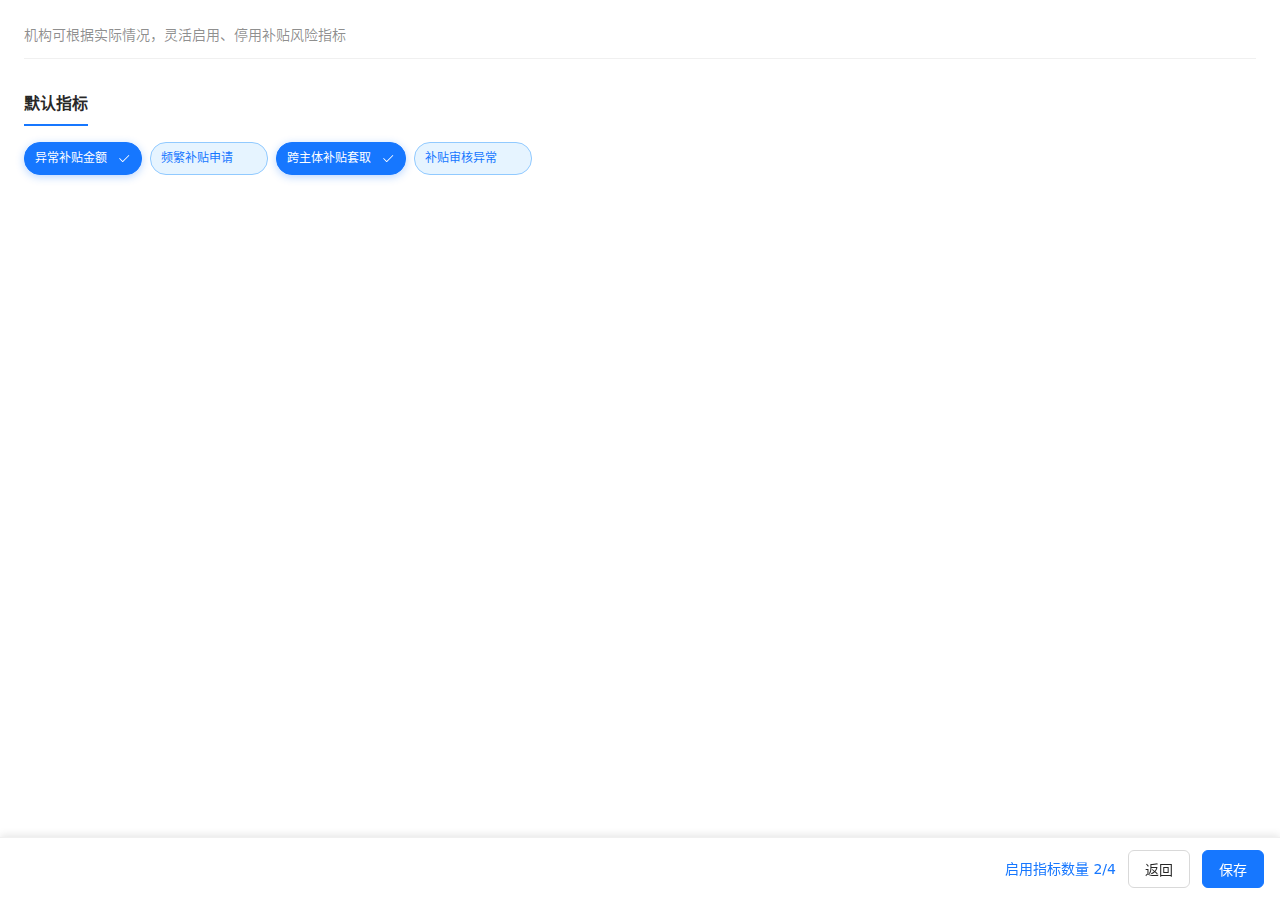
<file: subsidy-risk-config.html>
<!DOCTYPE html>
<html lang="zh-CN">
<head>
  <meta charset="UTF-8" />
  <meta name="viewport" content="width=device-width, initial-scale=1.0" />
  <title>补贴风险指标配置</title>
  <style>
    :root {
      --primary-blue: #1677ff;
      --primary-blue-hover: #4096ff;
      --primary-blue-active: #0958d9;
      --primary-blue-light: #e6f4ff;
      --success-green: #52c41a;
      --warning-orange: #fa8c16;
      --error-red: #ff4d4f;
      --bg-layout: #f5f5f5;
      --bg-container: #ffffff;
      --border-color: #d9d9d9;
      --border-color-light: #f0f0f0;
      --text-primary: #000000d9;
      --text-secondary: #00000073;
      --text-disabled: #00000040;
      --shadow-card: 0 1px 2px 0 rgba(0, 0, 0, 0.03), 0 1px 6px -1px rgba(0, 0, 0, 0.02), 0 2px 4px 0 rgba(0, 0, 0, 0.02);
    }
    * { font-family: 'PingFang SC', 'Microsoft YaHei', system-ui, -apple-system, sans-serif; }
    body { background: var(--bg-container); color: var(--text-primary); font-size: 14px; line-height: 1.5715; margin: 0; padding: 24px; padding-bottom: 80px; }
    .config-header { margin-bottom: 16px; padding-bottom: 12px; border-bottom: 1px solid var(--border-color-light); }
    .config-description { color: var(--text-secondary); margin: 0; }

    .tag-list { display: flex; flex-wrap: wrap; gap: 8px; }
    .tag-item { 
      display: inline-flex; 
      align-items: center; 
      gap: 6px; 
      padding: 6px 10px; 
      border-radius: 16px; 
      border: 1px solid #91caff; 
      background: var(--primary-blue-light); 
      color: var(--primary-blue); 
      font-size: 12px; 
      cursor: pointer; 
      user-select: none;
      transition: all 0.2s ease;
      position: relative;
    }
    .tag-item:hover {
      background: #bae0ff;
      border-color: var(--primary-blue-hover);
      transform: translateY(-1px);
      box-shadow: 0 2px 4px rgba(22, 119, 255, 0.2);
    }
    .tag-item.selected { 
      background: var(--primary-blue); 
      color: #fff; 
      border-color: var(--primary-blue);
      box-shadow: 0 2px 8px rgba(22, 119, 255, 0.3);
    }
    .tag-item.selected:hover {
      background: var(--primary-blue-hover);
      border-color: var(--primary-blue-hover);
    }
    .tag-item .check-icon {
      width: 14px;
      height: 14px;
      margin-left: 4px;
      opacity: 0;
      transition: opacity 0.2s ease;
    }
    .tag-item.selected .check-icon {
      opacity: 1;
    }
    .module-title {
            font-size: 16px;
            font-weight: 600;
            color: var(--text-primary);
            margin-bottom: 16px;
            padding-bottom: 8px;
            border-bottom: 2px solid var(--primary-blue);
            display: inline-block;
        }

    .page-footer { position: fixed; bottom: 0; left: 0; right: 0; background: var(--bg-container); border-top: 1px solid var(--border-color-light); padding: 12px 16px; display: flex; align-items: center; gap: 12px; box-shadow: 0 -2px 8px rgba(0,0,0,0.1); z-index: 100; }
    .btn { display: inline-flex; align-items: center; justify-content: center; padding: 8px 16px; border-radius: 6px; font-size: 14px; font-weight: 500; text-decoration: none; border: 1px solid transparent; cursor: pointer; transition: all 0.2s ease; gap: 8px; }
    .btn-primary { background: var(--primary-blue); color: #fff; border-color: var(--primary-blue); }
    .btn-primary:hover { background: var(--primary-blue-hover); border-color: var(--primary-blue-hover); }
    .btn-default { background: var(--bg-container); color: var(--text-primary); border-color: var(--border-color); }
    .btn-default:hover { color: var(--primary-blue); border-color: var(--primary-blue); }
    .footer-count { flex: 1; color: var(--primary-blue); text-align: right; }
  </style>
</head>
<body>
  <div class="config-header">
    <p class="config-description">机构可根据实际情况，灵活启用、停用补贴风险指标</p>
  </div>
  <h3 class="module-title">默认指标</h3>
  <!-- 指标标签列表（仅不可配置） -->
  <div id="tagContainer" class="tag-list" aria-live="polite"></div>

  <!-- 固定底部操作栏 -->
  <div class="page-footer">
    <div class="footer-count"><span id="enabledCount">启用指标数量 0/0</span></div>
    <button class="btn btn-default" onclick="goBack()">返回</button>
    <button class="btn btn-primary" onclick="saveAllConfig()">保存</button>
  </div>

  <script>
    /**
     * 指标对象
     * @typedef {Object} Indicator
     * @property {number} id 指标ID
     * @property {string} name 指标名称
     * @property {boolean} enabled 是否启用（选择）
     */

    /** 模拟数据（补贴风险，全部不可配置） */
    const indicators = [
      { id: 101, name: '异常补贴金额', enabled: true },
      { id: 102, name: '频繁补贴申请', enabled: false },
      { id: 103, name: '跨主体补贴套取', enabled: true },
      { id: 104, name: '补贴审核异常', enabled: false }
    ];

    document.addEventListener('DOMContentLoaded', () => {
      renderTagList();
      updateCount();
    });

    /**
     * 渲染标签列表（不可配置场景）
     * @returns {void}
     */
    function renderTagList() {
      const container = document.getElementById('tagContainer');
      container.innerHTML = '';
      indicators.forEach(ind => {
        const tag = document.createElement('div');
        tag.className = 'tag-item' + (ind.enabled ? ' selected' : '');
        tag.setAttribute('role', 'button');
        tag.setAttribute('aria-pressed', String(!!ind.enabled));
        
        // 创建标签内容
        const nameSpan = document.createElement('span');
        nameSpan.textContent = ind.name;
        tag.appendChild(nameSpan);
        
        // 添加对勾图标
        const checkIcon = document.createElement('div');
        checkIcon.className = 'check-icon';
        checkIcon.innerHTML = `
          <svg viewBox="0 0 16 16" fill="currentColor" style="width: 100%; height: 100%;">
            <path d="M13.854 3.646a.5.5 0 0 1 0 .708l-7 7a.5.5 0 0 1-.708 0l-3.5-3.5a.5.5 0 1 1 .708-.708L6.5 10.293l6.646-6.647a.5.5 0 0 1 .708 0z"/>
          </svg>
        `;
        tag.appendChild(checkIcon);
        
        tag.addEventListener('click', () => onToggleSelect(ind.id));
        container.appendChild(tag);
      });
    }

    /**
     * 切换选中（启用/禁用）
     * @param {number} id 指标ID
     * @returns {void}
     */
    function onToggleSelect(id) {
      const ind = indicators.find(x => x.id === id);
      if (!ind) return;
      ind.enabled = !ind.enabled;
      renderTagList();
      updateCount();
    }

    /**
     * 更新底部"已启用数量"
     * @returns {void}
     */
    function updateCount() {
      const enabledCount = indicators.filter(x => x.enabled).length;
      const totalCount = indicators.length;
      document.getElementById('enabledCount').textContent = `启用指标数量 ${enabledCount}/${totalCount}`;
    }

    /**
     * 返回上一页/关闭弹窗（由父页面接管或直接关闭窗口）
     * @returns {void}
     */
    function goBack() { closePage(); }

    /**
     * 关闭当前页面（供父页面弹窗集成调用）
     * @returns {void}
     */
    function closePage() {
      if (window.parent && window.parent.closeIndicatorConfigModal) {
        window.parent.closeIndicatorConfigModal();
      } else {
        window.close();
      }
    }

    /**
     * 保存全部配置（示例内仅提示+关闭）
     * @returns {void}
     */
    function saveAllConfig() {
      console.log('保存配置：', indicators);
      alert('配置保存成功！');
      closePage();
    }
  </script>
</body>
</html>
</file>
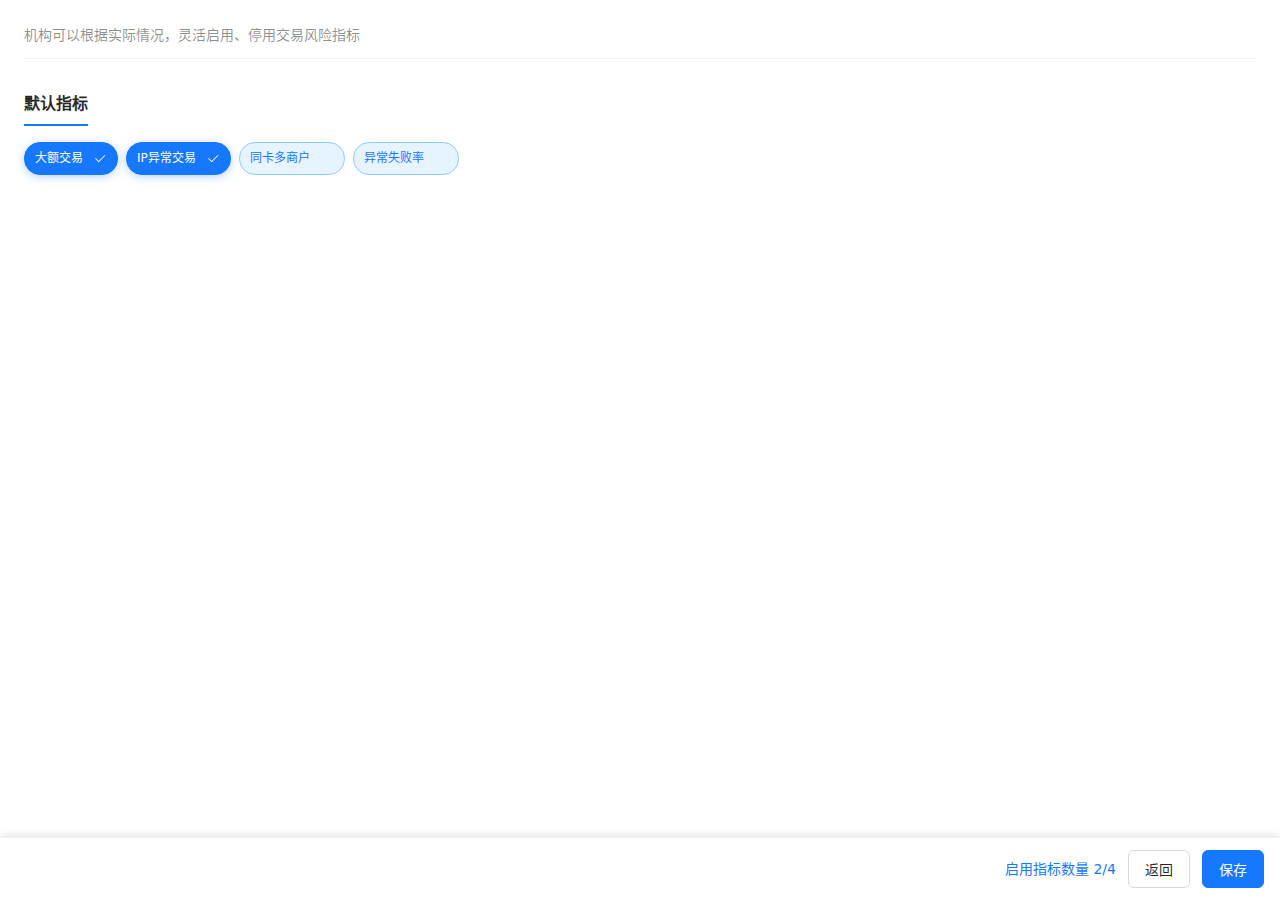
<file: transaction-risk-config.html>
<!DOCTYPE html>
<html lang="zh-CN">
<head>
  <meta charset="UTF-8" />
  <meta name="viewport" content="width=device-width, initial-scale=1.0" />
  <title>交易风险指标配置</title>
  <style>
    :root {
      --primary-blue: #1677ff;
      --primary-blue-hover: #4096ff;
      --primary-blue-active: #0958d9;
      --primary-blue-light: #e6f4ff;
      --success-green: #52c41a;
      --warning-orange: #fa8c16;
      --error-red: #ff4d4f;
      --bg-layout: #f5f5f5;
      --bg-container: #ffffff;
      --border-color: #d9d9d9;
      --border-color-light: #f0f0f0;
      --text-primary: #000000d9;
      --text-secondary: #00000073;
      --text-disabled: #00000040;
      --shadow-card: 0 1px 2px 0 rgba(0, 0, 0, 0.03), 0 1px 6px -1px rgba(0, 0, 0, 0.02), 0 2px 4px 0 rgba(0, 0, 0, 0.02);
    }
    * { font-family: 'PingFang SC', 'Microsoft YaHei', system-ui, -apple-system, sans-serif; }
    body { background: var(--bg-container); color: var(--text-primary); font-size: 14px; line-height: 1.5715; margin: 0; padding: 24px; padding-bottom: 80px; }
    .config-header { margin-bottom: 16px; padding-bottom: 12px; border-bottom: 1px solid var(--border-color-light); }
    .config-description { color: var(--text-secondary); margin: 0; }

    .tag-list { display: flex; flex-wrap: wrap; gap: 8px; }
    .tag-item { 
      display: inline-flex; 
      align-items: center; 
      gap: 6px; 
      padding: 6px 10px; 
      border-radius: 16px; 
      border: 1px solid #91caff; 
      background: var(--primary-blue-light); 
      color: var(--primary-blue); 
      font-size: 12px; 
      cursor: pointer; 
      user-select: none;
      transition: all 0.2s ease;
      position: relative;
    }
    .tag-item:hover {
      background: #bae0ff;
      border-color: var(--primary-blue-hover);
      transform: translateY(-1px);
      box-shadow: 0 2px 4px rgba(22, 119, 255, 0.2);
    }
    .tag-item.selected { 
      background: var(--primary-blue); 
      color: #fff; 
      border-color: var(--primary-blue);
      box-shadow: 0 2px 8px rgba(22, 119, 255, 0.3);
    }
    .tag-item.selected:hover {
      background: var(--primary-blue-hover);
      border-color: var(--primary-blue-hover);
    }
    .tag-item .check-icon {
      width: 14px;
      height: 14px;
      margin-left: 4px;
      opacity: 0;
      transition: opacity 0.2s ease;
    }
    .tag-item.selected .check-icon {
      opacity: 1;
    }
     .module-title {
            font-size: 16px;
            font-weight: 600;
            color: var(--text-primary);
            margin-bottom: 16px;
            padding-bottom: 8px;
            border-bottom: 2px solid var(--primary-blue);
            display: inline-block;
        }
    .page-footer { 
      position: absolute; 
      bottom: 0; 
      left: 0; 
      right: 0; 
      background: var(--bg-container); 
      border-top: 1px solid var(--border-color-light); 
      padding: 12px 16px; 
      display: flex; 
      align-items: center; 
      gap: 12px; 
      box-shadow: 0 -2px 8px rgba(0,0,0,0.1); 
      z-index: 100; 
    }
    .btn { display: inline-flex; align-items: center; justify-content: center; padding: 8px 16px; border-radius: 6px; font-size: 14px; font-weight: 500; text-decoration: none; border: 1px solid transparent; cursor: pointer; transition: all 0.2s ease; gap: 8px; }
    .btn-primary { background: var(--primary-blue); color: #fff; border-color: var(--primary-blue); }
    .btn-primary:hover { background: var(--primary-blue-hover); border-color: var(--primary-blue-hover); }
    .btn-default { background: var(--bg-container); color: var(--text-primary); border-color: var(--border-color); }
    .btn-default:hover { color: var(--primary-blue); border-color: var(--primary-blue); }
    .footer-count { flex: 1; color: var(--primary-blue); text-align: right; }
  </style>
</head>
<body>
  <div class="config-header">
    <p class="config-description">机构可以根据实际情况，灵活启用、停用交易风险指标</p>
  </div>
  <h3 class="module-title">默认指标</h3>
  <!-- 指标标签列表（仅不可配置） -->
  <div id="tagContainer" class="tag-list" aria-live="polite"></div>
  
  <!-- 固定底部操作栏 -->
  <div class="page-footer">
    <div class="footer-count"><span id="enabledCount">启用指标数量 0/0</span></div>
    <button class="btn btn-default" onclick="goBack()">返回</button>
    <button class="btn btn-primary" onclick="saveAllConfig()">保存</button>
  </div>

  <script>
    /**
     * 指标对象
     * @typedef {Object} Indicator
     * @property {number} id 指标ID
     * @property {string} name 指标名称
     * @property {boolean} enabled 是否启用（选择）
     */

    /** 模拟数据（交易风险，全部不可配置） */
    const indicators = [
      { id: 4, name: '大额交易', enabled: true },
      { id: 5, name: 'IP异常交易', enabled: true },
      { id: 7, name: '同卡多商户', enabled: false },
      { id: 8, name: '异常失败率', enabled: false }
    ];

    document.addEventListener('DOMContentLoaded', () => {
      renderTagList();
      updateCount();
    });

    /**
     * 渲染标签列表（不可配置场景）
     * @returns {void}
     */
    function renderTagList() {
      const container = document.getElementById('tagContainer');
      container.innerHTML = '';
      indicators.forEach(ind => {
        const tag = document.createElement('div');
        tag.className = 'tag-item' + (ind.enabled ? ' selected' : '');
        tag.setAttribute('role', 'button');
        tag.setAttribute('aria-pressed', String(!!ind.enabled));
        
        // 创建标签内容
        const nameSpan = document.createElement('span');
        nameSpan.textContent = ind.name;
        tag.appendChild(nameSpan);
        
        // 添加对勾图标
        const checkIcon = document.createElement('div');
        checkIcon.className = 'check-icon';
        checkIcon.innerHTML = `
          <svg viewBox="0 0 16 16" fill="currentColor" style="width: 100%; height: 100%;">
            <path d="M13.854 3.646a.5.5 0 0 1 0 .708l-7 7a.5.5 0 0 1-.708 0l-3.5-3.5a.5.5 0 1 1 .708-.708L6.5 10.293l6.646-6.647a.5.5 0 0 1 .708 0z"/>
          </svg>
        `;
        tag.appendChild(checkIcon);
        
        tag.addEventListener('click', () => onToggleSelect(ind.id));
        container.appendChild(tag);
      });
    }

    /**
     * 切换选中（启用/禁用）
     * @param {number} id 指标ID
     * @returns {void}
     */
    function onToggleSelect(id) {
      const ind = indicators.find(x => x.id === id);
      if (!ind) return;
      ind.enabled = !ind.enabled;
      renderTagList();
      updateCount();
    }

    /**
     * 更新底部"已启用数量"
     * @returns {void}
     */
    function updateCount() {
      const enabledCount = indicators.filter(x => x.enabled).length;
      const totalCount = indicators.length;
      document.getElementById('enabledCount').textContent = `启用指标数量 ${enabledCount}/${totalCount}`;
    }

    /**
     * 返回上一页/关闭弹窗（由父页面接管或直接关闭窗口）
     * @returns {void}
     */
    function goBack() { closePage(); }

    /**
     * 关闭当前页面（供父页面弹窗集成调用）
     * @returns {void}
     */
    function closePage() {
      if (window.parent && window.parent.closeIndicatorConfigModal) {
        window.parent.closeIndicatorConfigModal();
      } else {
        window.close();
      }
    }

    /**
     * 保存全部配置（示例内仅提示+关闭）
     * @returns {void}
     */
    function saveAllConfig() {
      console.log('保存配置：', indicators);
      alert('配置保存成功！');
      closePage();
    }
  </script>
</body>
</html>
</file>
